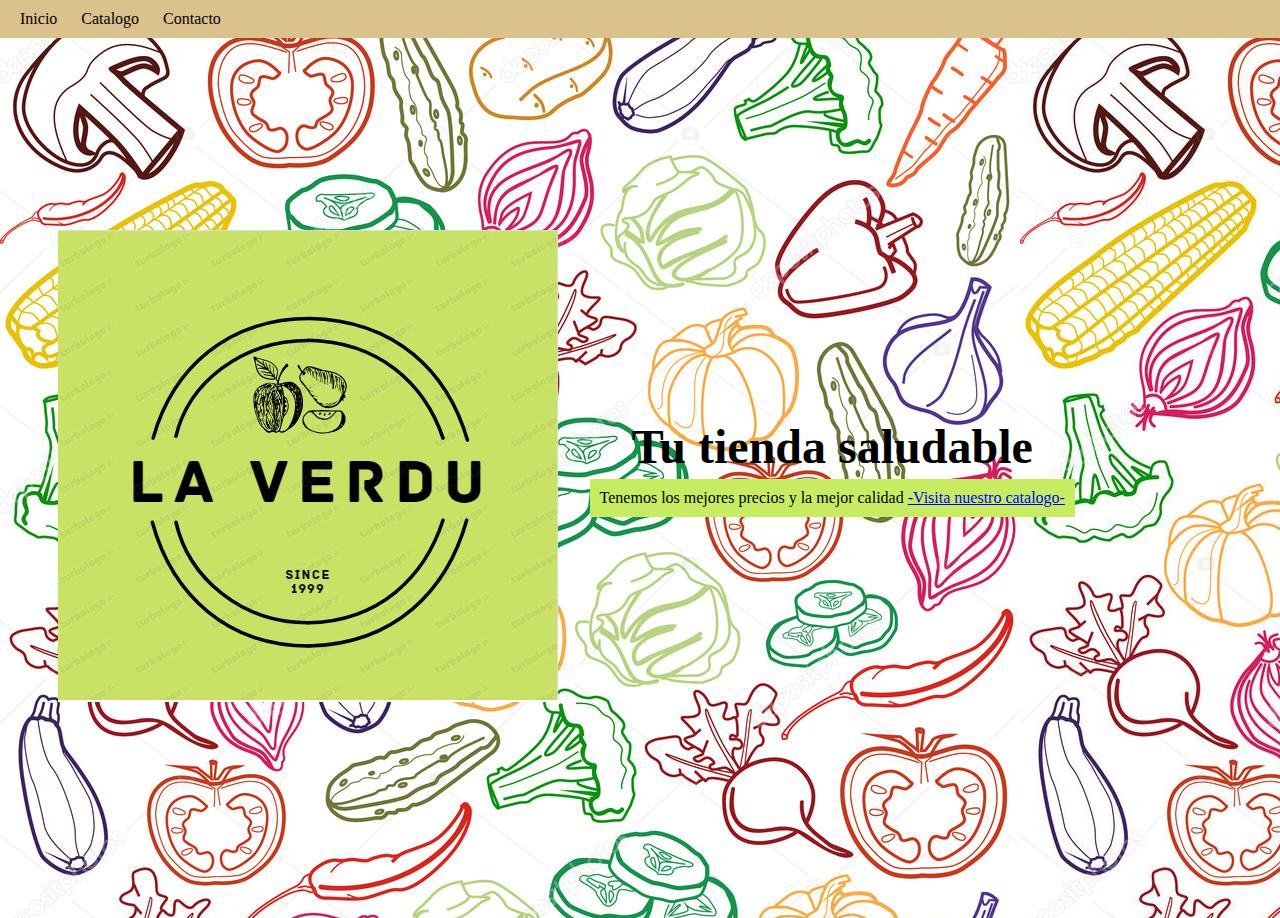
<file: index.html>
<!DOCTYPE html>
<html lang="en">
<head>
    <meta charset="UTF-8">
    <meta http-equiv="X-UA-Compatible" content="IE=edge">
    <meta name="viewport" content="width=device-width, initial-scale=1.0">
    <title>La Verdu</title>
    <link rel="stylesheet" href="index.css">
    <style>
        
    </style>
</head>

<body>

<header>
    <nav>
        <ul>
            <li><a href="index.html">Inicio</a></li>
            <li><a href="catalogo.html">Catalogo</a></li>
            <li><a href="contact.html">Contacto</a></li>
        </ul>
    </nav>
</header>
<main class="index-container">
    <aside><img class="logo-index" src="images/logo.jpg" alt="laVerdu"></aside>

    <div class="base-container">
        <h1>Tu tienda saludable</h1>
        <p class =subtitulo> Tenemos los mejores precios y la mejor calidad
            <a href="catalogo.html">  -Visita nuestro catalogo-</a>
        </p>
    </div>

</main>

    
</body>
</html>
</file>
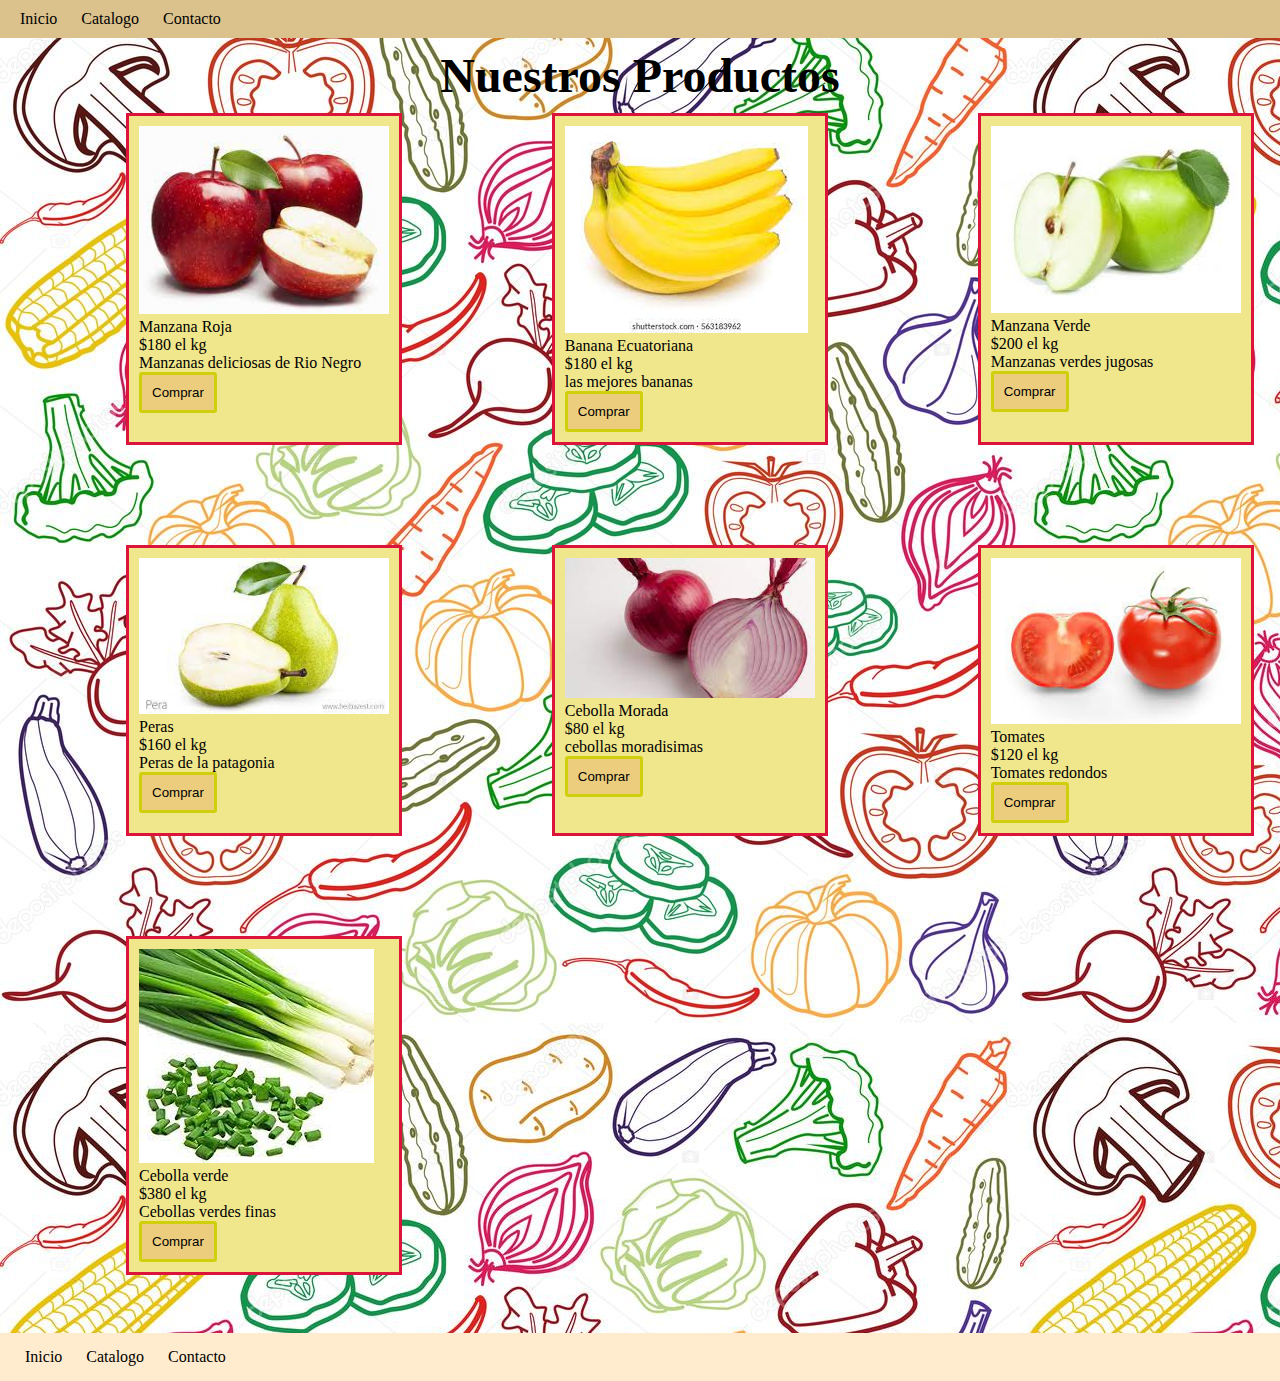
<file: catalogo.html>
<!DOCTYPE html>
<html lang="en">
<head>
    <meta charset="UTF-8">
    <meta http-equiv="X-UA-Compatible" content="IE=edge">
    <meta name="viewport" content="width=device-width, initial-scale=1.0">
    <title>La Verdu</title>
    <link rel="stylesheet" href="index.css">
    <style>
        
    </style>
</head>

<body>

<header>
    <nav>
        <ul>
            
            <li><a href="index.html">Inicio</a></li>
            <li><a href="catalogo.html">Catalogo</a></li>
            <li><a href="contact.html">Contacto</a></li>
        </ul>
    </nav>
</header>
<main>
    <h1 class="titulocatalogo">Nuestros Productos</h1>
    
    <section class="columns-desktop">
        <div class="grid">
        <div class="element">
            <img class="imagesfruta" src="images/manzroja.jpg" alt="ManzanaRoja">
            <div class="elementinformation">
                <div class="title">Manzana Roja</div>
                
                <div class="price"> $180 el kg</div>
               
                
            </div>
            <p>Manzanas deliciosas de Rio Negro</p>
            <button data-order ="manzroja">Comprar</button>
        
        </div>
        <div class="element">
            <img class="imagesfruta" src="images/banana.jpg" alt="banana">
            <div class="elementinformation">
                <div class="title">
                Banana Ecuatoriana
            </div>
                <div class="price">
                $180 el kg
                    
                </div>
                
            </div>
            <p>las mejores bananas</p>
            <button data-order ="banana">Comprar</button>
        
        </div>
        <div class="element">
            <img class="imagesfruta" src="images/manzverde.jpg" alt="ManzanaVerde">
            <div class="elementinformation">
                <div class="title">   Manzana Verde</div>
             
                <div class="price">    $200 el kg</div>
            
                
            </div>
            <p>Manzanas verdes jugosas</p>
            <button data-order ="manzverde">Comprar</button>
        
        </div>
        <div class="element">
            <img class="imagesfruta" src="images/pera.jpg" alt="pera">
            <div class="elementinformation">
                <div class="title"> Peras</div>
               
                <div class="price"> $160 el kg</div>
               
                
            </div>
            <p>Peras de la patagonia</p>
            <button data-order ="pera">Comprar</button>
        
        </div>
        <div class="element">
            <img class="imagesfruta" src="images/cebmorada.jpg" alt="cebollaMorada">
            <div class="elementinformation">
                <div class="title"> Cebolla Morada</div>
               
                <div class="price">$80 el kg</div>
                
                
            </div>
            <p>cebollas moradisimas</p>
            <button data-order ="cebmorada">Comprar</button>
        
        </div>
        <div class="element">
            <img class="imagesfruta" src="images/tomate.jpg" alt="tomate">
            <div class="elementinformation">
                <div class="title">Tomates</div>
                <div class="price"> 
                $120 el kg
                </div>
                
            </div>
            <p>Tomates redondos</p>
            <button data-order ="tomate">Comprar</button>
        
        </div>
        <div class="element">
            <img class="imagesfruta" src="images/CebollaVerde.jpg" alt="CebollaVerde">
            <div class="elementinformation">
                <div class="title">Cebolla verde</div>
                
                <div class="price">$380 el kg</div>
                
                
            </div>
            <p>Cebollas verdes finas</p>
            <button data-order ="CebollaVerde">Comprar</button>
        
        </div>
    </div>

    </section>
</article>
</main>
<footer>
    <nav class="myClass">
        <ul>
            <li><a href="index.html">Inicio</a></li>
            <li><a href="catalogo.html">Catalogo</a></li>
            <li><a href="contact.html">Contacto</a></li>
        </ul>
    </nav>
</footer>
    
</body>
<script src="catalogo.js"> </script>
</html>
</file>
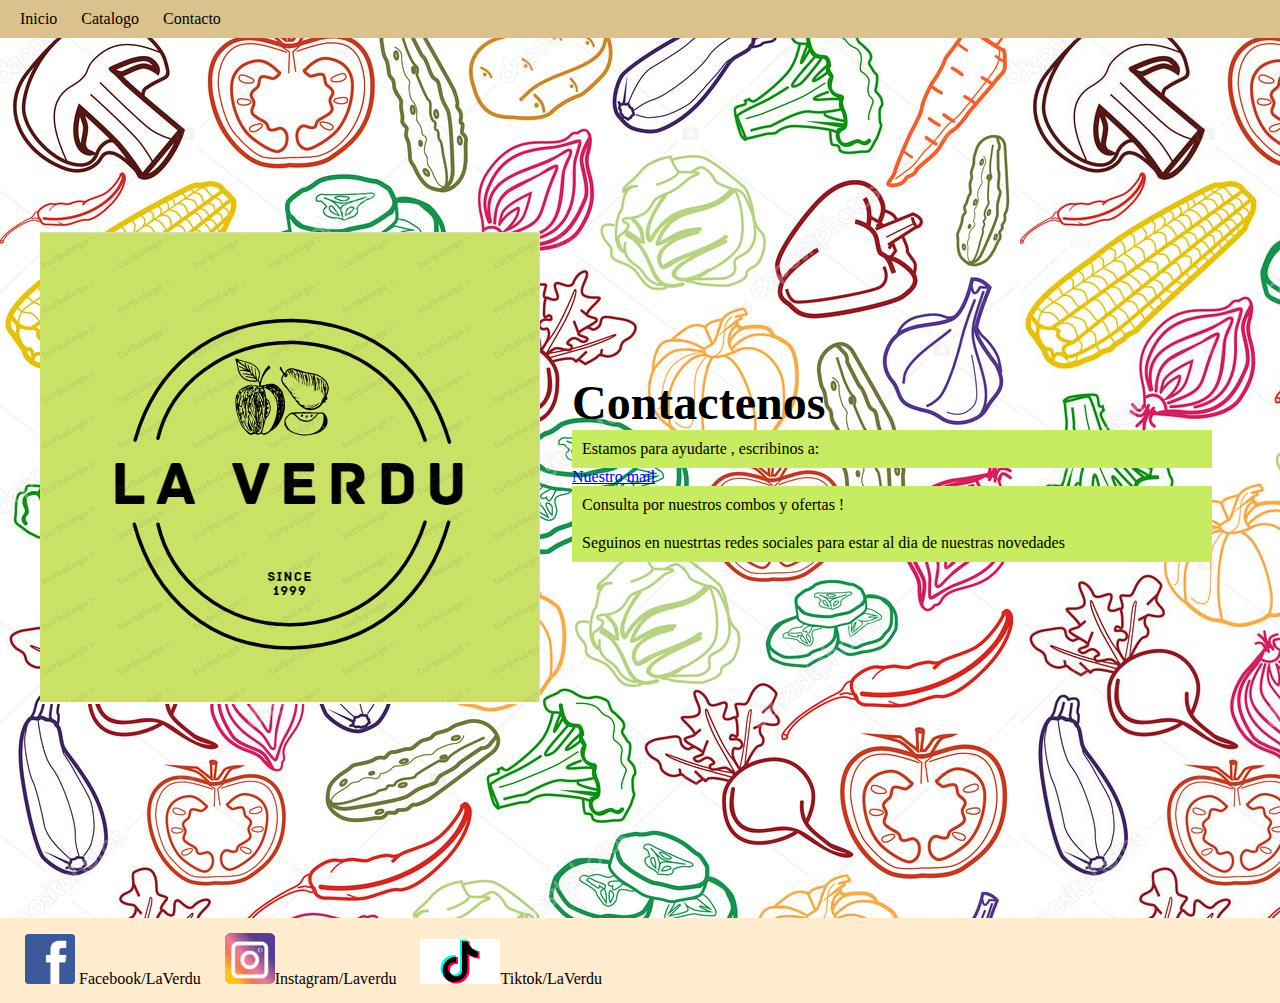
<file: contact.html>
<!DOCTYPE html>
<html lang="en">
<head>
    <meta charset="UTF-8">
    <meta http-equiv="X-UA-Compatible" content="IE=edge">
    <meta name="viewport" content="width=device-width, initial-scale=1.0">
    <title>La Verdu</title>
    <link rel="stylesheet" href="index.css">
    <style>
        
    </style>
</head>

<body>

<header>
    <nav>
        <ul>
            <li><a href="index.html">Inicio</a></li>
            <li><a href="catalogo.html">Catalogo</a></li>
            <li><a href="contact.html">Contacto</a></li>
        </ul>
    </nav>
</header>
<main class="index-container contact-container">
<img class="logo logo-contact" src="images/logo.jpg" alt="laVerdu" width="500px">
<article>
<h1>Contactenos </h1>
<p class="parrafo">Estamos para ayudarte , escribinos a:  </p>
<a href="mailto:claudiaf022@hotmail.com?subject=contactsuport">Nuestro mail</a>
<p class="parrafo" >Consulta por nuestros combos y ofertas !  </p>
<p class="parrafo" >Seguinos en nuestrtas redes sociales para estar al dia de nuestras novedades  </p>
</article>
</main>
<footer>
    <nav class="myClass">
        <ul>
            <li><a href="#"><img src="images/face.png"  alt="" width="50px"> </a> Facebook/LaVerdu</li>
            <li><a href="#"><img src="images/insta.jpg" alt="" width="50px"></a>Instagram/Laverdu</li>
            <li><a href="#"><img src="images/tiktok.png" alt=" "width ="80px"></a>Tiktok/LaVerdu</li>
        </ul>
    </nav>
</footer>
    
</body>
</html>
</file>
<file: index.css>
*{

    margin: 0;
}
html,body{
    height: 100%;

}
body {font-family: fantasy;
background-color: blanchedalmond;

}
header{
    display:block;
    position: fixed;
    top: 0;
    left: 0;
    width: 100%;
    background-color: rgb(219, 194, 141);
    padding: 10px;

    }
nav a:visited,
nav a:link {
    color: black;
    text-decoration: none;


}
nav > ul {
display: inline;
padding: 0;

}
nav> ul > li{

    display: inline;
    list-style: none;
    margin: 0 10px 0 10px;

}
main{
    display: block;
    padding-top: 3em;
    padding-bottom: 3em;
    min-height: 100%;
    background-image: url("images/vegetables-background.jpg");

}


footer{

    padding: 15px;
}
aside, article {

    padding: 2em;
}
aside{
    text-align: center;
   
}
article{
    width: 50%;
  
}
@media only screen and (min-width: 768px)
{
    main{
        display: flex;
        flex-direction: column;
        justify-content: center;
        align-items: center;
        } 
}
    aside{
        margin-left: 2%;
    }

 .logo {
     padding-top: 2cm;
     max-width: 40%;
     max-height: 40%;
 }
 h1{
     font-size: 3em;
     margin-top: .5 em;
 }

 .subtitulo{
     
     background-color: rgb(199, 236, 97);
     padding: 10px;
     margin-top: 5px;
 }
 /* contacto*/
 .parrafo{
     background-color: rgb(199, 236, 97);
     padding: 10px;
 }
 /*catalogo*/

 .element{
     width: 250px;
     padding: 10px;
     margin: 10px;
     background-color: khaki;
     border: solid crimson;
 }
 .imagesfruta{
     max-width: 100%;
     max-height: 75%;
 }
 .elementinformation.title{
     font-weight: bold;

 }
 .elementinformation.price{
     text-align: right;
 }
 
 button, input, select  {
     background-color: rgb(236, 205, 126);
     padding: 10px;
     border: solid rgb(207, 207, 11);
     border-radius: 3px;
 }
 div:hover {
    border: 1px coral;
 }
 .grid {
     display: grid;
     grid-template-columns: 33% 33% 33%;
     grid-template-rows: auto;
     gap: 5em;


    }
.index-container{
    display: flex;
    flex-direction: row;
    justify-content: flex-start;
    padding-top: 18px;
    padding-bottom: 0;
}

.base-container{
    display: flex;
    flex-direction: column;
    align-items: center;
}

.logo-index{
        max-width: 100%;
        max-height: 100%;
    
}

.main-contact{
    justify-content: flex-start;
    padding: 0;
}

.contact-container{
}

.logo-contact{
    padding: 0;
    margin-left: 40px;
}
 /*order*/

.formulario-order{
    background-color: rgb(199, 236, 97);

    border-radius: 10px;

}
.button-order{
    padding-top:20px;
}
</file>
